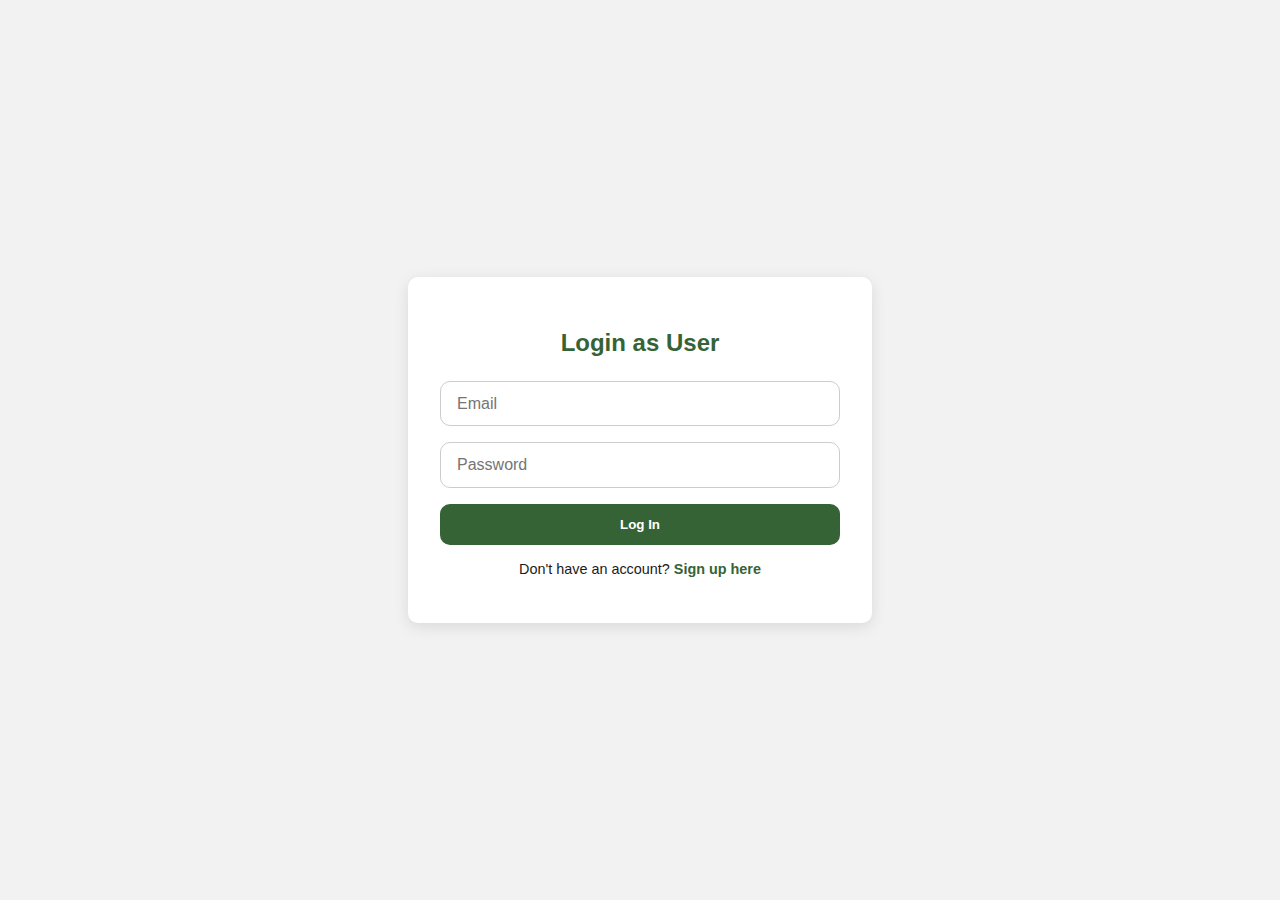
<file: AgriConnect/login.html>
<!DOCTYPE html>
<html lang="en">
<head>
  <meta charset="UTF-8">
  <meta name="viewport" content="width=device-width, initial-scale=1.0">
  <title>AgriConnect Login</title>
  <link href="https://api.fontshare.com/v2/css?f[]=cabinet-grotesk@1&display=swap" rel="stylesheet">
  <link rel="stylesheet" href="styles.css">
</head>
<body class="login-page">
  <div class="login-container">
    <h2>Login as <span id="loginRole">User</span></h2>
    <form id="loginForm">
      <input type="email" placeholder="Email" required>
      <input type="password" placeholder="Password" required>
      <button type="submit">Log In</button>
    </form>
    <p>Don't have an account? <a href="#">Sign up here</a></p>
  </div>

  <script src="main.js"></script>
  <script>
    // Read role from URL
    const params = new URLSearchParams(window.location.search);
    const role = params.get("role");
    if(role) {
      document.getElementById("loginRole").textContent = role.charAt(0).toUpperCase() + role.slice(1);
    }

    // Optional: handle form submission
    const loginForm = document.getElementById('loginForm');
    loginForm.addEventListener('submit', function(e) {
      e.preventDefault();
      alert(`Logging in as ${role || "User"}!`);
      // You can add actual login logic here
    });
  </script>
</body>
</html>
</file>
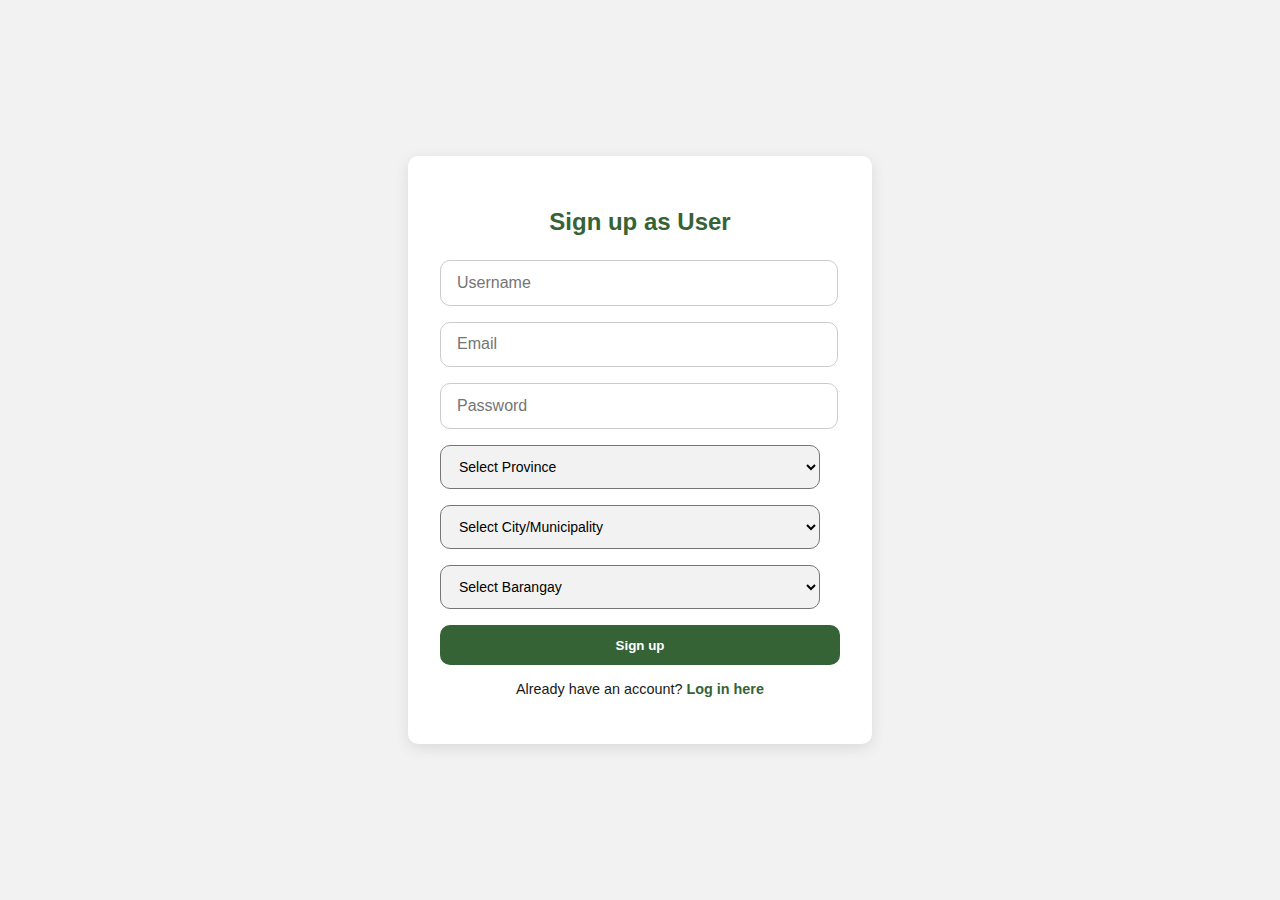
<file: AgriConnect/register.html>
<!DOCTYPE html>
<html lang="en">
<head>
  <meta charset="UTF-8">
  <meta name="viewport" content="width=device-width, initial-scale=1.0">
  <title>AgriConnect Register</title>
  <link href="https://api.fontshare.com/v2/css?f[]=cabinet-grotesk@1&display=swap" rel="stylesheet">
  <link rel="stylesheet" href="styles/main.css">
</head>
<body class="login-page">
  <div class="login-container">
    <h2>Sign up as <span id="RegisterRole">User</span></h2>
    <div id="error-box"></div>
    <form action="backend/register.php" method="POST" id="loginForm">

      <input type="text" name="username" placeholder="Username" id="username" required>
      <input type="email" name="email" placeholder="Email" id="email" required>
      <input type="password" name="password" placeholder="Password" id="password" required>

      <input type="hidden" name="role" id="roleInput">

      <select id="province" name="province" required>
        <option value="">Select Province</option>
      </select>

      <select id="city" name="city" required>
        <option value="">Select City/Municipality</option>
      </select>

      <select id="barangay" name="barangay" required>
        <option value="">Select Barangay</option>
      </select>

      <button type="submit">Sign up</button>
    </form>
    <p>Already have an account? <a href="login.html">Log in here</a></p>
  </div>

  <script src="scripts/register.js"></script>
</body>
</html>
</file>
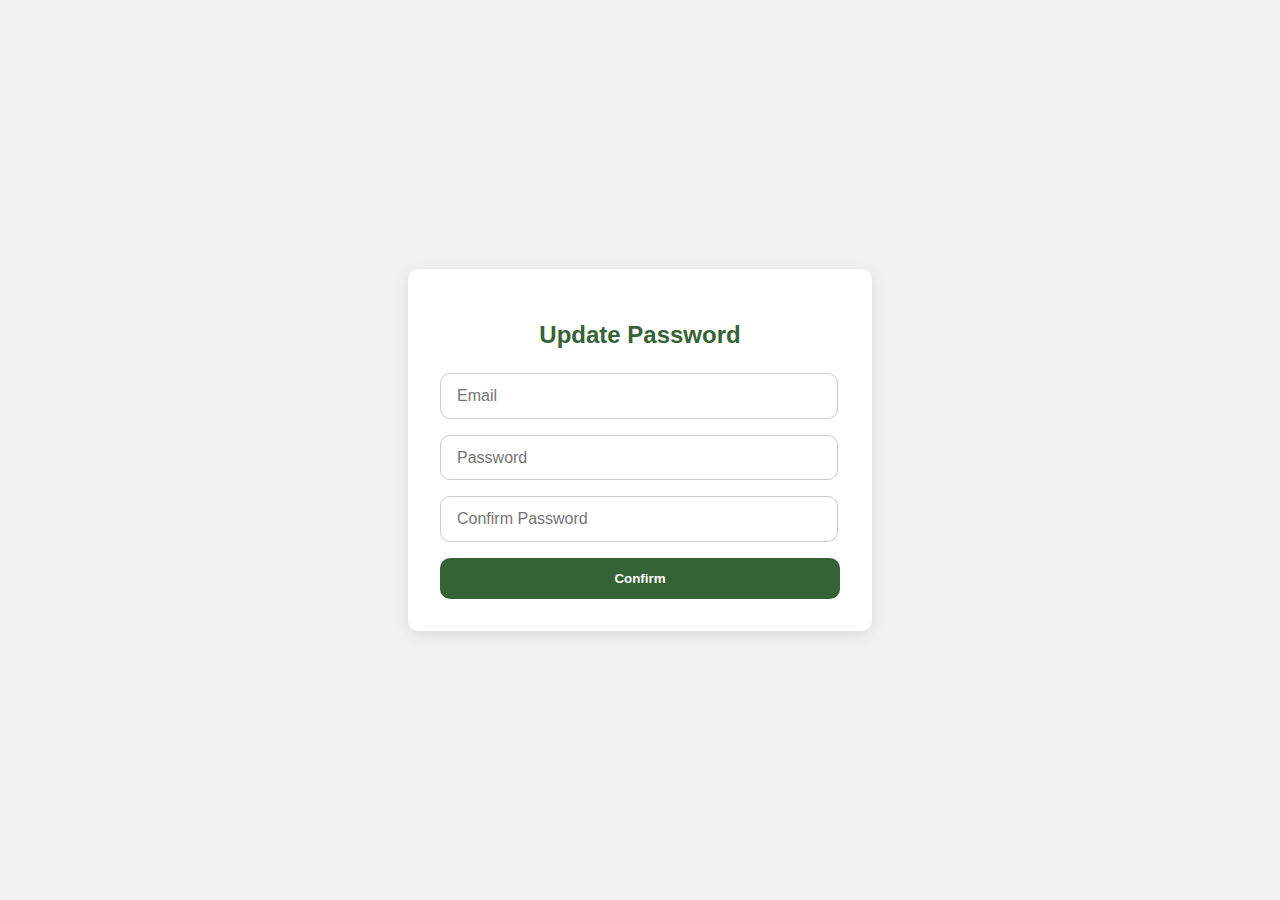
<file: AgriConnect/update-password.html>
<!DOCTYPE html>
<html lang="en">
<head>
  <meta charset="UTF-8">
  <meta name="viewport" content="width=device-width, initial-scale=1.0">
  <title>AgriConnect Update Password</title>
  <link href="https://api.fontshare.com/v2/css?f[]=cabinet-grotesk@1&display=swap" rel="stylesheet">
  <link rel="stylesheet" href="styles/main.css">
</head>
<body class="login-page">
  <div class="login-container">
    <h2>Update Password</h2>
    <form action="backend/update_password.php" method="POST" id="loginForm">
      <input type="email" name="email" id="email" placeholder="Email" required>
      <input type="password" name="password" id="password" placeholder="Password" required>
      <input type="password" name="confirm_password" id="password" placeholder="Confirm Password" required>
      <button type="submit">Confirm</button>
    </form>
  </div>

  <script></script>
</body>
</html>
</file>
<file: AgriConnect/styles.css>
:root {
  --color-primary: hsl(120, 30%, 30%);
  --color-secondary: hsl(120, 30%, 40%);

  --color-background: hsl(0, 0%, 95%);
  --color-background-muted: hsl(0, 0%, 90%);
  --color-background-highlight: hsl(0, 0%, 85%);

  --color-text: hsl(0, 0%, 0%);
  --color-text-muted: hsl(0, 0%, 10%);
  --color-text-highlight: hsl(0, 0%, 20%);

  --transition-3s: 0.3s;

  --padding-05: 0.5rem;
  --padding-1: 1rem;

}

/* Dark Mode */
body.dark {
  --color-background: hsl(0, 0%, 10%);
  --color-background-muted: hsl(0, 0%, 15%);
  --color-background-highlight: hsl(0, 0%, 20%);

  --color-text: hsl(0, 0%, 95%);
  --color-text-muted: hsl(0, 0%, 85%);
  --color-primary: hsl(120, 30%, 25%);
  --color-secondary: hsl(120, 30%, 35%);
}

* {
  font-family: 'Cabinet Grotesk', sans-serif;
}

h1 {
  font-size: clamp(1.8rem, 5vw, 2rem);
}

p {
  font-size: clamp(1.2rem, 2vw, 1.4rem);
}

button {
  cursor: pointer;
}

form input,
form textarea {
  cursor: text;
}

.text {
  color: var(--color-text);
}

.text-muted {
  color: var(--color-text-muted);
}

body {
  display: flex;
  flex-direction: column;
  width: 100%;
  min-height: 100vh;
  margin: 0;
  padding: 0;
  gap: clamp(0.3rem, 1.5vw, 0.5rem);
  background-color: var(--color-background);
}

/* HEADER */

header.main-header {
  position: sticky;
  display: flex;
  justify-content: space-between;
  top: 0;
  padding: 0 var(--padding-1);
  gap: 1rem;
  z-index: 999;
  background-color: var(--color-primary);
}

header img {
  max-height: 4rem;
}

header .navigation {
  display: flex;
  padding: var(--padding-05) 0;
  gap: 0.5rem;
}

header .navigation form {
  display: flex;
  align-items: center;
}

header .navigation form .search {
  display: flex;
  align-items: center;
  width: max-content;
  width: clamp(8rem, 1vw, 12rem);
  padding: 0.3rem var(--padding-05);
  border-radius: 28px;
  gap: 0.3rem;
  background-color: var(--color-background);
  transition: var(--transition-3s);
}

header .navigation form .search:focus-within {
  box-shadow: 0 0 2px rgba(0, 0, 0, 0.75);
}

header .navigation form .search .search-icon {
  font-size: clamp(1.2rem, 2vw, 1.4rem);
}

header .navigation form .search .search-input {
  flex: 1;
  font-weight: bold;
  min-width: 50px;
  outline: none;
  border: none;
  color: var(--color-text-muted);
  background: transparent;
}

header .navigation form .search .search-input::placeholder,
header .navigation form .search .search-icon {
  color: rgba(0, 0, 0, 0.25);
}

header .navigation button {
  align-items: center;
  width: clamp(1.5rem, 3vw, 3rem);
  max-height: 3rem;
  font-weight: 600;
  border: 0;
  border-radius: 4px;
  gap: 0.5rem;
  color: var(--color-background);
  background-color: transparent;
  transition: var(--transition-3s);
}

header .navigation button:hover {
  display: flex;
  width: 6rem;
  background: var(--color-secondary);
}

header .navigation button i {
  font-size: clamp(1.2rem,  2vw, 1.4rem);
}

header .navigation button p {
  display: none;
  font-size: clamp(0.8rem,  2vw, 1rem);
}

header .navigation button:hover p {
  display: flex;
}

.navigation button {
  display: flex;
  align-items: center;
  gap: 0.5rem;
}

/* MAIN */

main {
  flex: 1;
  display: flex;
  justify-content: center;
  gap: clamp(0.3rem, 1.5vw, 0.5rem);
}

/* MAIN NAVIGATION */

main nav {
  display: flex;
  flex-direction: column;
  align-items: center;
  padding: var(--padding-1);
  background-color: var(--color-background-muted);
}

main nav .navigation {
  display: flex;
  flex-direction: column;
  border-radius: 8px;
  gap: 0.5rem;
  background-color: transparent;
}

main nav .navigation button {
  display: flex;
  min-width: 6rem;
  padding: 0 var(--padding-1);
  border: 0;
  border-radius: 8px;
  color: var(--color-text);
  background-color: transparent;
}

main nav .navigation button:hover {
  background-color: var(--color-background-highlight);
}

main nav .navigation button.active {
  background-color: var(--color-background-highlight);
}

main .navigation button i {
  color: var(--color-text-muted);
  font-size: clamp(1.2rem,  2vw, 1.4rem);
}

main .navigation button p {
  font-size: clamp(0.8rem,  2vw, 1rem);
}


/* MAIN  CONTENT SECTION */

main .page {
  flex: 3;
  display: none;
  flex-direction: column;
  opacity: 0;
  visibility: hidden;
  transition: opacity 0.8s ease-in-out, visibility 0.8s ease-in-out;
  padding: var(--padding-05);
  background-color: var(--color-background-muted);
}

main .page.active {
  display: flex;
  opacity: 1;
  visibility: visible;
}

main .page header {
  position: static;
  display: flex;
  flex-direction: column;
  align-items: center;
  justify-content: center; 
  height: 200px;
  padding: 1em;
  background-size: cover;
  background-repeat: no-repeat;
  background-position: center; 
  background-color: var(--color-background-muted);
}

main .page header h1.text {
  font-family: 'Cabinet Grotesk', sans-serif; 
  font-weight: 700;
  text-align: center;
  margin: 0;
  letter-spacing: 0; 
  font-size: 3rem;
  text-shadow: 2px 2px 4px rgba(0,0,0,0.4);
}

main .page header h1.text .agri {
  color: #ffd166; 
  font-weight: bold;
}

main .page header h1.text .connect {
  color: #f5f5dc; 
  font-size: 2rem; 
}

main .page article {
  flex: 1 1;
  text-align: justify;
  display: flex;
  flex-direction: column;
  padding: 1em;
}

/* FEATURED SECTION */

main .featured-section {
  background-color: var(--color-background-highlight);
  padding: 1rem 0.2rem;
  margin: 2rem 0.5rem;
  border-radius: 8px;
  text-align: center;
}

main .featured-container {
  display: flex;
  flex-wrap: wrap;
  justify-content: center;
  gap: 1.5rem;
  margin: 1rem 0;
}

main .featured-card {
  background-color: var(--color-background);
  border-radius: 8px;
  padding: 1rem;
  box-shadow: 0 2px 6px rgba(0,0,0,0.1);
  width: clamp(150px, 20vw, 200px);
}

main .featured-card img {
  width: 100%;
  border-radius: 8px;
  height: 120px;
  object-fit: cover;
}

/* GROW WITH US SECTION */

main .page .grow-section {
  flex: 1 1;
  display: flex;
  justify-content: center;
  align-items: center;
  text-align: center;
  flex-direction: column;
  max-height: 400px;
  padding: 1rem;
  margin: 1rem 0.5rem;
  background-color: #FFF9E6; /* warm cream */
  border-radius: 8px;
  box-shadow: 0 0 6px rgba(0,0,0,0.15);
  transition: transform var(--transition-3s);
}

main .page .grow-section:hover {
  transform: scale(1.01);
}

main .page .grow-section h2 {
  color: var(--color-primary);
  font-size: clamp(1.5rem, 3vw, 2rem);
  margin-bottom: 0.5rem;
}

main .page .grow-section p {
  color: var(--color-text-muted);
  max-width: 600px;
  font-size: clamp(1rem, 2vw, 1.2rem);
  margin-bottom: 1rem;
}

main .page .grow-section .grow-buttons {
  display: flex;
  flex-direction: row;
  justify-content: center;
  gap: 1rem;
}

main .page .grow-section .grow-buttons button {
  padding: 0.7rem 1.5rem;
  font-weight: bold;
  border: none;
  border-radius: 8px;
  transition: var(--transition-3s);
}

main .page .grow-section .grow-buttons .buyer-button {
  background-color: var(--color-secondary);
  color: var(--color-background);
}

main .page .grow-section .grow-buttons .farmer-button {
  background-color: var(--color-primary);
  color: var(--color-background);
}

main .page .grow-section .grow-buttons button:hover {
  opacity: 0.9;
  transform: translateY(-2px);
}

/* MAIN PRODUCTS SECTION */

main #products header {
  text-align: center;
  padding: 40px 20px 10px;
}

main #products header .text {
  color: #1f6f2b;
  text-transform: uppercase;
  letter-spacing: 1px;
  text-shadow: 0 6px 12px rgba(31,111,43,0.18), 0 1px 0 rgba(255,255,255,0.04);
}

main #products header .text-muted {
  color: #1f6f2b;
  text-shadow: 0 4px 8px rgba(0,0,0,0.12);
  font-weight: 500;
}

main #products h1.text {
  font-size: 2.5rem;
  color: #2e7d32;
  margin-bottom: 10px;
  text-transform: uppercase;
  letter-spacing: 1px;
  text-shadow: 0 6px 12px rgba(31,111,43,0.18), 0 1px 0 rgba(255,255,255,0.04);
}

main #products .text-muted {
  color: #6c757d;
  font-style: italic;
  font-size: 1.1rem;
}

main #products .products-section {
  display: flex;
  flex-direction: column;
  align-items: center;
  margin: 1rem 0.5rem;
  padding: 2rem 1rem 3rem;
  border-radius: 12px;
  box-shadow: 0 0 6px rgba(0, 0, 0, 0.15);
  background-color: var(--color-background-highlight);
}

main #products .products-grid {
  display: grid;
  grid-template-columns: repeat(auto-fit, minmax(240px, 1fr));
  gap: 25px;
  justify-items: center;
  width: 100%;
  max-width: 1000px;
  margin-top: 1rem;
}

main #products .product-card {
  background-color: var(--color-background);
  border-radius: 18px;
  box-shadow: 0 6px 15px rgba(0, 0, 0, 0.08);
  overflow: hidden;
  text-align: center;
  width: 100%;
  max-width: 280px;
  position: relative;
  transition: transform 0.3s ease, box-shadow 0.3s ease;
  animation: fadeInUp 0.5s ease forwards;
}

main #products .product-card:hover {
  transform: translateY(-10px);
  box-shadow: 0 12px 20px rgba(0, 0, 0, 0.12);
}

main #products .product-card img {
  width: 100%;
  height: 180px;
  object-fit: cover;
  border-bottom: 3px solid #81c784;
}

main #products .product-card h3 {
  color: #2e7d32;
  font-size: 1.3rem;
  margin: 15px 0 5px;
}

main #products .product-card p {
  font-size: 0.95rem;
  color: #555;
  margin: 5px 10px;
}

main #products .product-card .product-price {
  color: #1b5e20;
  font-weight: bold;
  font-size: 1.1rem;
  margin-top: 8px;
}

main #products .quantity {
  display: flex;
  align-items: center;
  justify-content: center;
  margin: 10px 0;
  background-color: #e8f5e9;
  border-radius: 25px;
  padding: 6px 10px;
  width: fit-content;
  margin-left: auto;
  margin-right: auto;
}

main #products .qty-btn {
  background-color: #81c784;
  border: none;
  color: white;
  font-size: 1.1rem;
  padding: 6px 12px;
  border-radius: 50%;
  cursor: pointer;
  transition: background-color 0.3s;
}

main #products .qty-btn:hover {
  background-color: #66bb6a;
}

main #products .qty-value {
  margin: 0 12px;
  font-weight: bold;
  color: #2e7d32;
}

main #products .add-to-cart {
  background-color: #2e7d32;
  color: white;
  border: none;
  border-radius: 30px;
  padding: 10px 18px;
  font-size: 0.95rem;
  cursor: pointer;
  transition: background-color 0.3s, transform 0.2s;
  margin-bottom: 15px;
}

main #products .add-to-cart:hover {
  background-color: #1b5e20;
  transform: scale(1.05);
}

/* MAIN FEEDBACK FORM SECTION */

main .page form {
  display: flex;
  flex-direction: column;
  padding: 2rem;
  margin: 1rem;
  gap: 1rem;
  border-radius: 8px;
  box-shadow: 0 0 6px rgba(0,0,0,0.15);
  background-color: var(--color-background-highlight);
}

main .page form input,
main .page form textarea,
main .page form button {
  outline: none;
  border: 1px solid grey;
  border-radius: 8px;
  padding: var(--padding-05) var(--padding-1) ;
}

/* MAIN ABOUT SECTION */

main .page .services {
  display: flex;
  justify-content: center;
}

/* MAIN ASIDE */

main aside {
  flex: 1;
  display: flex;
  flex-direction: column;
  align-items: center;
  padding: var(--padding-1);
  background-color: var(--color-background-muted);
}

/* SETTINGS PAGE */
main .settings-form {
  display: flex;
  flex-direction: column;
  gap: 1.5rem;
  margin: 6rem auto 2rem auto;
  width: 90%;
  max-width: 400px;
  background-color: var(--color-background-highlight);
  padding: 1.5rem;
  border-radius: 10px;
  box-shadow: 0 0 8px rgba(0,0,0,0.15);
}

main .setting-option {
  display: flex;
  justify-content: space-between;
  align-items: center;
}

main .setting-option label {
  font-weight: bold;
  color: var(--color-text);
}

main .setting-option select {
  padding: 0.4rem 0.8rem;
  border-radius: 6px;
  border: 1px solid #ccc;
  background-color: white;
  cursor: pointer;
}


/* FOOTER */

footer {
  display: flex;
  justify-content: center;
  padding: 0 var(--padding-1);
  background-color: var(--color-background-muted);
}

footer p {
  font-size: clamp(1rem, 3vw, 1.2rem);
  color: var(--color-text-muted);
}

/* PHONE SCREEN WIDTH 768px */
/* PHONE SCREEN WIDTH 768px */
/* PHONE SCREEN WIDTH 768px */

@media (max-width: 768px) {

  main {
    flex-direction: column;
  }

  main nav {
    padding: 0 0.3rem;
    justify-content: center;
  }

  main nav .navigation {
    flex-direction: row;
    justify-content: center;
    width: 100%;
    padding: 0.3rem;
  }

  main nav .navigation button {
    justify-content: center;
  }

  main .page .grow-section {
    max-height: none;
    padding: 1.5rem;
  }
  main .page .grow-section .grow-buttons {
    flex-direction: column;
    gap: 0.8rem;
  }
  main .page .grow-section .grow-buttons button {
    width: 80%;
    max-width: 280px;
  }

  main #products .product-card img {
    height: 150px;
  }
}

@keyframes fadeInUp {
  from {
    opacity: 0;
    transform: translateY(20px);
  }
  to {
    opacity: 1;
    transform: translateY(0);
  }
}
/*TAGLINE & SHORT DESCRIPTION*/
.home-info {
  text-align: center;
  padding: 1.5rem 1rem 2rem;
  background-color: var(--color-background);
}

.home-info .tagline {
  font-size: clamp(1.8rem, 4vw, 2rem);
  font-weight: 600;
  font-style: italic;
  color: #1f6f2b;
  margin-bottom: 0.5rem;
}

.home-info .short-desc {
  font-size: clamp(1.2rem, 2vw, 1.4rem);
  color: var(--color-text-muted);
  max-width: 600px;
  margin: 0 auto;
  line-height: 1.6;
}

/* =========================
   LOGIN PAGE STYLES
   ========================= */
body.login-page {
  display: flex;
  justify-content: center;
  align-items: center;
  min-height: 100vh;
  background-color: var(--color-background);
}

body.login-page .login-container {
  background-color: white;
  padding: 2rem;
  border-radius: 10px;
  box-shadow: 0 4px 15px rgba(0,0,0,0.1);
  width: 90%;
  max-width: 400px;
  text-align: center;
}

body.login-page .login-container h2 {
  color: var(--color-primary);
  margin-bottom: 1.5rem;
}

body.login-page form {
  display: flex;
  flex-direction: column;
  gap: 1rem;
}

body.login-page form input {
  padding: 0.8rem 1rem;
  border-radius: 10px;
  border: 1px solid #ccc;
  font-size: 1rem;
  outline: none;
  transition: border 0.3s;
}

body.login-page form input:focus {
  border-color: var(--color-primary);
}

body.login-page form button {
  padding: 0.8rem 1rem;
  border: none;
  border-radius: 10px;
  background-color: var(--color-primary);
  color: white;
  font-weight: bold;
  cursor: pointer;
  transition: background-color 0.3s, transform 0.3s;
}

body.login-page form button:hover {
  background-color: var(--color-secondary);
  transform: translateY(-2px);
}

body.login-page .login-container p {
  margin-top: 1rem;
  font-size: 0.9rem;
  color: var(--color-text-muted);
}

body.login-page .login-container p a {
  color: var(--color-primary);
  text-decoration: none;
  font-weight: bold;
  transition: color 0.3s;
}

body.login-page .login-container p a:hover {
  color: var(--color-secondary);
}

/* Responsive */
@media (max-width: 480px) {
  body.login-page .login-container {
    padding: 1.5rem;
  }

  body.login-page form input,
  body.login-page form button {
    font-size: 0.95rem;
  }
}

.product-categories {
  margin-bottom: 1.5rem;
  text-align: center;
}

.category-btn {
  margin: 0 0.5rem;
  padding: 0.5rem 1rem;
  border: none;
  background-color: #ddd;
  cursor: pointer;
  border-radius: 5px;
  transition: background-color 0.3s;
}

.category-btn:hover {
  background-color: #ccc;
}

.category-btn.active {
  background-color: #4CAF50;
  color: white;
}
</file>
<file: AgriConnect/styles/main.css>
@import url("css/base.css");
@import url("css/header.css");
@import url("css/sidebar.css");
@import url("css/layout.css");
@import url("css/components.css");
@import url("css/pages/auth.css");
@import url("css/pages/feedback.css");
@import url("css/pages/home.css");
@import url("css/pages/profile.css");
@import url("css/pages/products.css");
@import url("css/pages/upload_product.css");
@import url("css/pages/inbox.css");
@import url("css/responsive.css");
@import url("css/animations.css");
</file>
